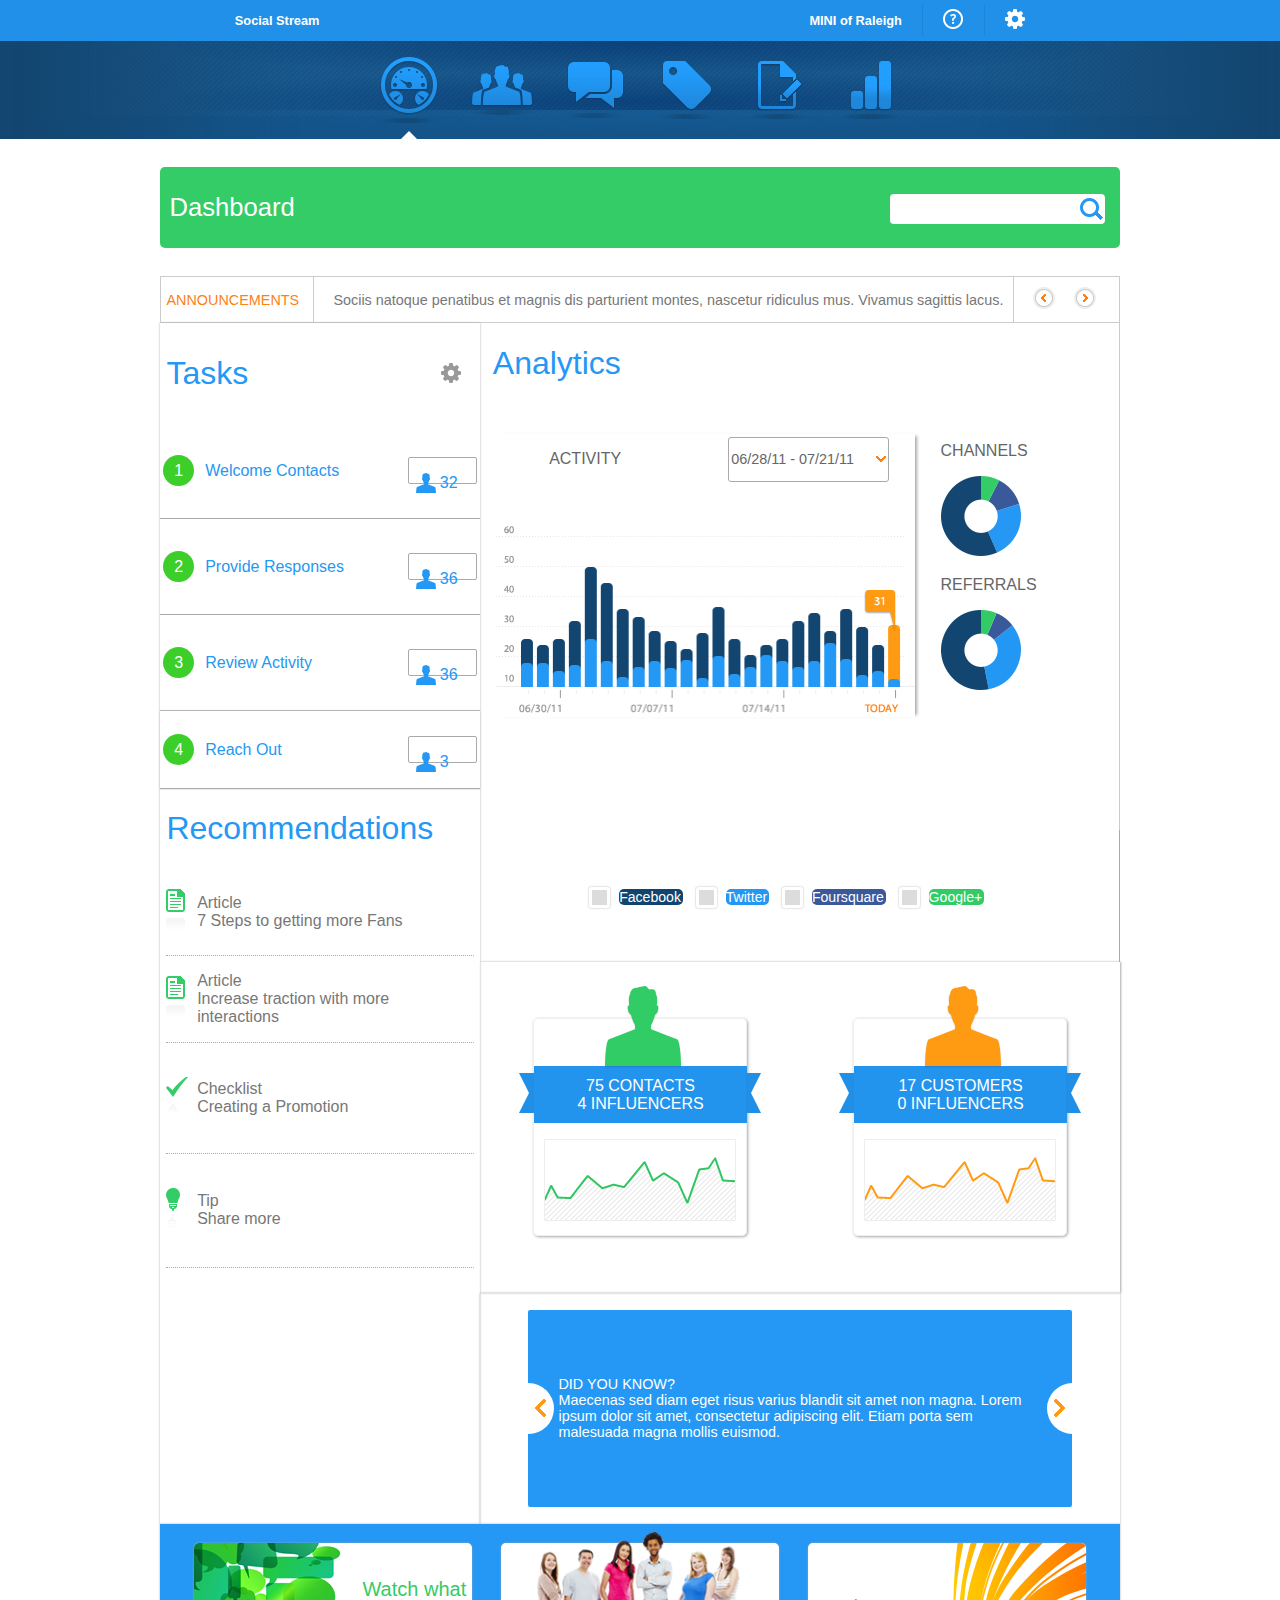
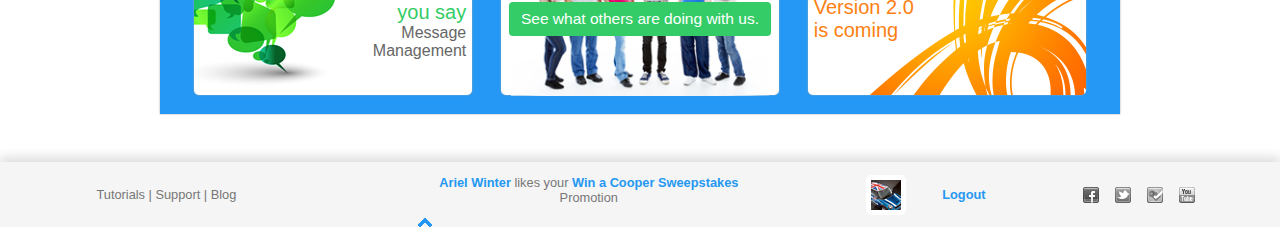
<file: index.html>
<!DOCTYPE html>

<html>

  <head>

    <title>CSS Bootcamp - MEJO 487</title>

    <!--meta tags will go here-->
    <meta charset="UTF-8">
    <meta name="description" content="Project 1 for UNC MJ-school's MEJO 487 class">
    <meta name="keywords" content="HTML,CSS, CSS bootcamp, CSS grid">
    <meta name="author" content="Brooke Fisher">
    <meta name="viewport" content="width=device-width, initial-scale=1.0">

    <!--CSS links will go here-->
    <link href="css/style.css" rel="stylesheet" type="text/css"/>
    <link href="css/sprites.css" rel="stylesheet" type="text/css"/>
  </head>

  <body class="site">
    <div class="header flex-row">
      <p>
        Social Stream
      </p>
      <div class="grow flex-row">
        <a href="#">
          <p>
            MINI of Raleigh
          </p>
        </a>
        <img src="img/spacer.png" alt="gradient spacer"/>
        <a href="#">
          <div class="help"></div>
        </a>
        <img src="img/spacer.png" alt="gradient spacer"/>
        <a href="#">
          <div class="settings"></div>
        </a>
      </div>
    <!--closing of header-->
    </div>

    <div class="menu flex">
      <!--sprites will live inside of this div-->
      <a href="#" id="triangle">
        <div class="flex-column">
          <div class="dashboard"></div>
          <img src="img/shadow.png" alt="Gray shadow underneath the images" />
        </div>
      </a>
      <a href="#">
        <div class="flex-column">
          <div class="customers"></div>
          <img src="img/shadow.png" alt="Gray shadow underneath the images" />
        </div>
      </a>
      <a href="#">
        <div class="flex-column">
          <div class="messages"></div>
          <img src="img/shadow.png" alt="Gray shadow underneath the images" />
        </div>
      </a>
      <a href="#">
        <div class="flex-column">
          <div class="promotions"></div>
          <img src="img/shadow.png" alt="Gray shadow underneath the images" />
        </div>
      </a>
      <a href="#">
        <div class="flex-column">
          <div class="icon-page-creator"></div>
          <img src="img/shadow.png" alt="Gray shadow underneath the images" />
        </div>
      </a>
      <a href="#">
        <div class="flex-column">
          <div class="analytics"></div>
          <img src="img/shadow.png" alt="Gray shadow underneath the images" />
        </div>
      </a>
    <!--closing of the menu div-->
    </div>

    <div class="dash flex">
      <p>Dashboard</p>
      <form>
        <input type="text" name="search" />
      </form>
    </div>

    <!--gradient bg goes here-->
    <div class="ann flex-row">
      <div id="upper">
        <p>
          Announcements
        </p>
      </div>

      <span id="ann-words">
        <p>
          Sociis natoque penatibus et magnis dis parturient montes, nascetur ridiculus mus. Vivamus sagittis lacus.
        </p>
      </span>
      <span id="flipped">
        <a href="#">
          <div class="nav-small"></div>
        </a>
      </span>
      <a href="#">
        <span>
          <div class="nav-small"></div>
        </span>
      </a>
    </div>

    <!--sidebar-->
    <div class="side">
      <div class="tasks-head flex-row">
        <h1>Tasks</h1>
        <img id="settings" src="img/settings_gray.png" alt="Gray gear representing settings"/>
      </div>

    <!--task list-->
    <div class="tasks flex-row">
      <span class="num">1</span>
      <p>Welcome Contacts</p>
      <div class="man-counter flex-row">
        <div class="man-blue"></div>
        <p>32</p>
      </div>
    </div>

    <div class="tasks flex-row">
      <span class="num">2</span>
      <p>Provide Responses</p>
      <div class="man-counter flex-row">
        <div class="man-blue"></div>
        <p>36</p>
      </div>
    </div>

    <div class="tasks flex-row">
      <span class="num">3</span>
      <p>Review Activity</p>
      <div class="man-counter flex-row">
        <div class="man-blue"></div>
        <p>36</p>
      </div>
    </div>

    <div id="task-4" class="tasks flex-row">
      <span class="num">4</span>
      <p>Reach Out</p>
      <div class="man-counter flex-row">
        <div class="man-blue"></div>
        <p>3</p>
      </div>
    </div>

    <!--recommendations list-->
    <div class="rec-head flex-row">
      <h1>Recommendations</h1>
    </div>

    <div class="rec flex-row">
      <span>
        <div class="article"></div>
        <img src="img/article_shadow.png" alt="article shadow"/>
      </span>
      <p>
        Article
      <br />
        7 Steps to getting more Fans
      </p>
    </div>

    <div class="rec flex-row">
      <span>
        <div class="article"></div>
        <img src="img/article_shadow.png" alt="article shadow"/>
      </span>
      <p>
        Article
      <br />
        Increase traction with more interactions
      </p>
    </div>

    <div class="rec flex-row">
      <span>
        <img src="img/checklist.png" alt="green checklist" />
        <img src="img/checklist_shadow.png" alt="checklist shadow"/>
      </span>
      <p>
        Checklist
      <br />
        Creating a Promotion
      </p>
    </div>

    <div class="rec flex-row">
      <span>
        <div class="tip"></div>
        <img src="img/tip_shadow.png" alt="tip shadow"/>
      </span>
      <p>
        Tip
      <br />
        Share more
      </p>
    </div>
    <!--closing of the sidebar-->
    </div>

    <!--analytics section-->
    <div class="bar">
      <h1>Analytics</h1>
      <div class="graphs flex">
        <div class="activity-date-graph">
          <div class="flex-row date-row">
            <p>
              ACTIVITY
            </p>
            <!--dropdown menu-->
            <div class="dropdown">
              <button class="dropbtn flex-row">
                06/28/11 - 07/21/11
              <img src="img/down_arrow.png" alt="orange button" />
              </button>
              <div class="dropdown-content">
                <a href="#">
                  07/21/11 - 08/14/11
                </a>
                <a href="#">
                  08/14/11 - 09/07/11
                </a>
                <a href="#">
                  09/07/11 - end of time
                </a>
              </div>
            </div>
          <!--closing of the button/activity row-->
          </div>
          <!--graphs goes here-->
          <img id="bar-graph-img" src="img/bar-graph.png" alt="bar graph representing data"/>
        <!--closing of activity-date-graph-->
        </div>
        <!--pie charts go here-->
        <div class="pie">
          <div id="pie-1">
            <p>
              CHANNELS
            </p>
            <img src="img/pie-1.png" alt="first pie chart" />
          </div>
          <div id="pie-2">
            <p>
              REFERRALS
            </p>
            <img src="img/pie-2.png" alt="second pie chart" />
          </div>
        </div>
        <!--closing of the graphs div-->
      </div>
    <!--closing of the bar div-->
    </div>



    <!--social media stuff goes here with custom checkboxes-->
    <div class="social flex-row">
      <div class="checkbox">
        <input type="checkbox" id="checkbox_1">
        <label for="checkbox_1" id="fb">
          Facebook
        </label>
      </div>

      <div class="checkbox">
        <input type="checkbox" id="checkbox_2">
        <label for="checkbox_2" id="twitter">
          Twitter
        </label>
      </div>

      <div class="checkbox">
        <input type="checkbox" id="checkbox_3">
        <label for="checkbox_3" id="foursquare">
          Foursquare
        </label>
      </div>

      <div class="checkbox">
        <input type="checkbox" id="checkbox_4">
        <label for="checkbox_4" id="gplus">
          Google+
        </label>
      </div>
    </div>


    <!--two contact boxes and graphs go here-->
    <div class="contact flex-row">
      <div class="contact-container">
        <div id="contact-green">
            <div class="man-green"></div>
          <div class="contact-words">
            <p>
              75 Contacts
            <br />
              4 Influencers
            </p>
          </div>
          <img src="img/green_graph.png" alt="Green graph representing growth" />
        </div>
      </div>
      <!--orange contact-->
      <div class="contact-container">
        <div id="contact-orange">
          <div class="man-orange"></div>
          <div class="contact-words">
            <p>
              17 Customers
            <br/>
              0 Influencers
            </p>
          </div>
          <img src="img/orange_graph.png" alt="An orange graph representing growth" />
        </div>
      </div>
    <!--closing of the contact div-->
    </div>

    <!--Did you know? section-->
    <div class="know flex">
      <div class="cards">
        <a href="#">
          <span class="flex" id="right">
            <img src="img/back_image.png" alt="A orange button for back"/>
          </span>
        </a>
        <p>
          DID YOU KNOW?
          <br />
          Maecenas sed diam eget risus varius blandit sit amet non magna. Lorem ipsum dolor sit amet, consectetur adipiscing elit. Etiam porta sem malesuada magna mollis euismod.
        </p>
        <a href="#">
          <span class="flex" id="left">
            <div class="next-button"></div>
          </span>
        </a>
      </div>

    </div>

    <!--advertisements go here-->
    <div class="ad flex">
      <div class="flex" id="ad1">
        <p>
          <span id="green-text">Watch what you say</span>
        <br />
          Message Management
        </p>
      </div>

      <div class="flex" id="ad2">
        <img src="img/ad-2.png" alt="people standing in a line" />
        <p>
          See what others are doing with us.
        </p>
      </div>

      <div class="flex" id="ad3">
        <p>
          Version 2.0 is coming
        </p>
      </div>
    <!--closing of the ad-->
    </div>

    <!--gray footer information goes here-->
    <div class="footer flex">
      <p>
        <div id="footer-link">
          <a href="#">Tutorials</a> | <a href="#">Support</a> |
          <a href="#">Blog</a>
        </div>
      </p>
      <!--text promos go here-->
      <div id="promo-text" class="flex-row">
        <p>
          <a href="#">Ariel Winter</a>
          <span> likes your</span>
          <a href="#">Win a Cooper Sweepstakes</a> <span>Promotion</span>
        </p>
        <div class="sprite pull-up"></div>
      </div>

      <!--the user's avatar and logout live here-->
      <div class="flex-row" id="logout-avatar">
        <div class="sprite avatar"></div>
        <a href="#">
          Logout
        </a>
      </div>

      <!--social media avatars will go here-->
      <div id="social-btn" class="flex-row">
        <div class="sprite avatar-fb-active"></div>
        <div class="sprite avatar-twitter"></div>
        <div class="sprite avatar-foursquare"></div>
        <div class="sprite avatar-yt"></div>
      </div>

    <!--closing of the footer div-->
    </div>


  </body>


</html>
</file>
<file: css/style.css>
/*Project 1 CSS sheet*/

@supports (grid-area:auto){
  /*main CSS grid layout*/
  .site{
    display: grid;
    margin: 0;
    width: 100%;
    grid-template-columns: repeat(8, 1fr);/*equal size*/
    grid-template-rows: repeat(10, auto);
    grid-template-areas:
      'hd hd hd hd hd hd hd hd'
      'menu menu menu menu menu menu menu menu'
      '. dash dash dash dash dash dash .'
      '. ann ann ann ann ann ann .'
      '. side side bar bar bar bar .'
      '. side side social social social social .'
      '. side side contact contact contact contact .'
      '. side side know know know know .'
      '. ad ad ad ad ad ad .'
      'ft ft ft ft ft ft ft ft';
    font-family: 'Proxima Nova', sans-serif;
  }

  /*setting flex*/
  .flex{
    display: flex;
    align-items: center;
    justify-content: center;
    flex-wrap: wrap;
  }

  .flex-row{
    display: flex;
    flex-direction: row;
    justify-content: space-between;
    align-items: center;
    flex-wrap: wrap;
  }

  .flex-column{
    display: flex;
    flex-direction: column;
    justify-content: space-between;
    flex-wrap: wrap;
    align-items: center
  }

  .header{
    grid-area: hd;
    background: #2190e8;
    font-family: 'Proxima Nova', sans-serif;
    font-weight: bold;
    font-size: 0.8em;
    color: #fff;
    justify-content: space-around;
    align-content: center;
  }

  .header .grow{
    flex-basis: 20%;
    justify-content: space-evenly;
    align-content: center;
  }

  /*making the top header stuff grow on hover*/
  .grow a{
    text-decoration: none;
    color: inherit;
  }

  .grow a:hover{
    transform: scale(1.2, 1.2);
  }

  /*css for the menu icons*/
  .menu{
    grid-area: menu;
    background: #145489;
    background-image: url(../img/color-overlay.png),url(../img/fade-left.png),url(../img/fade-right.png), url(../img/pinstripe.png);
    background-position: center, left, right, center top;
    background-repeat: no-repeat;
    margin: 0;
  }

  .menu a{
    text-decoration: none;
    display: block;
    padding: 1em;
    position: relative;
  }

  .menu img{
    margin-top: 5%;
  }

  a#triangle::after{
    /*adding in the pointer triangle*/
    bottom: -13%;
  	left: 50%;
  	border: solid transparent;
  	content: '';
  	height: 0;
  	width: 0;
  	position: absolute;
  	pointer-events: none;
  	border-bottom-color: #fff;
  	border-width: 20px;
  	margin-left: -20px;
  }

  /*main sections of the website*/
  .dash{
    grid-area: dash;
    justify-content: space-between;
    align-content: center;
    color: #fff;
    font-size: 1.6em;
    margin: 3% 0 3% 0;
    background: #33cc66;
    border-radius: 5px;
    position: relative;
  }

  /*creating the search button*/
  .dash input[type="text"]{
    width: 100%;
    height: 30px;
    box-sizing: border-box;
    border: 2px solid #fff;
    border-radius: 4px;
    font-size: 16px;
    background-color: #fff;
    background-image: url('../img/search.png');
    background-position: center right;
    background-repeat: no-repeat;
  }

  .dash form{
    margin-right: 1.6%;
  }

  .dash p{
    margin-left: 1%;
  }

  /*getting into the main body content*/
  .ann{
    grid-area: ann;
    justify-content: flex-start;
    align-content: center;
    color: #777777;
    font-size: 0.9em;
    border: solid 1px #ccc;
  }

  /*Announcements in Orange and upper case*/
  .ann #upper{
    color: #fe7f13;
    text-transform: uppercase;
    text-align: center;
    padding-right: 1%;
    flex-basis: 15%;
    position: relative;
  }

  /*creating a gray line*/
  #upper::after, #ann-words::after{
    content: '';
    height: 100%;
    width: 1px;
    position: absolute;
    right: 0;
    top: 0;
    background-color: #ccc;
  }

  #ann-words{
    margin-left: 2%;
    flex-basis: 70%;
    position: relative;
    padding: 0 1% 0 0;
  }

  /*flipping the little nav button to face left*/
  #flipped{
    transform: scaleX(-1);
    margin: 0 2% 0 2%;
    position: relative;
  }

  /*tasks and recommendations go here*/
  .side{
    grid-area: side;
    display: flex;
    flex-direction: column;
    flex-wrap: wrap;
    justify-content: flex-start;
    box-shadow: 0px 0px 2px #aaa;
    padding-bottom: 80%;
  }

  .side #settings{
    margin-right: 4%;
  }

  .tasks-head, .rec-head, .rec{
    margin-left: 2%;
    margin-right: 2%;
  }

  .tasks{
    border-bottom: solid #aaa 1px;
  }

  /*adding a shadow underneath last task*/
  #task-4{
    box-shadow: 0 0 2px #ccc;
  }

  /*dotted line between recommendaitons*/
  .rec{
    border-bottom: dotted 1px #aaa;
  }

  /*formatting the headers 'Tasks', Recommendations, Analytics*/
  .side h1, .bar h1{
    font-weight: normal;
    color: #2498f4;
    font-size: 2em;
  }

  /*formatting the numbers*/
  .side .num{
    background: #3cce29;
    color: #fff;
    padding: 2%;
    border-radius: 50%;
    text-align: center;
    margin-left: 1%;
  }

  .tasks p{
    color: #2498f3;
    text-align: left;
    flex-basis: 60%;
  }

  /*setting the hover status*/
  .tasks:hover{
    filter: grayscale(100%);
  }

  /*formatting the recommendations*/
  .rec{
    position: relative;
  }

  .rec:hover{
    filter: grayscale(100%);
  }

  .rec p{
    text-align: left;
    flex-basis: 90%;
    color: #777777;
  }

  .rec p:hover{
    color: #000;
  }

  /*formatting the little counters*/
  .man-counter{
    width: 60px;
    height: 25px;
    border: solid 1px #aaa;
    border-radius: 2px;
    padding-left: 2%;
    margin-right: 1%;
  }

  /*formatting the space between items*/
  .num, .rec span, .rec img{
    flex-basis: 18px;
  }

  /*formatting the bar graph area*/
  .bar{
    grid-area: bar;
    margin-left: 2%;
    border-right: 1px #ccc solid;
    color: #666666;
  }

  .activity-date-graph{
    margin-top: 5%;
    width: 150%;
    box-shadow: 4px 0px 3px -2px #aaa;
    flex-basis: 67%;
    margin-right: 4%;
  }

  .date-row{
    justify-content: space-around;
  }

  /*adding in the CSS to create custom dropdown*/
  .dropbtn {
    color: #666666;
    font-family: 'Proxima Nova', sans-serif;
    background-color: #fff;
    border-radius: 3px;
    width: 120%;
    padding: 10% 2% 10% 2%;
    font-size: 0.9em;
    border: 1px solid #aaa;
  }

  .dropdown {
    position: relative;
    display: inline-block;
  }

  .dropdown-content {
    display: none;
    position: absolute;
    color: #666666;
    box-shadow: 0px 5px 4px 0px rgba(0,0,0,0.3);
    z-index: 1;
    width: 120%;
  }

  .dropdown-content a {
    color: inherit;
    padding: 12px 16px;
    text-decoration: none;
    display: block;
    background-color: #fff;
    font-size: 0.9em;
    border-bottom: solid #ddd 0.03px;
  }

  .dropdown-content a:hover{
    color: #fe7f13;
  }

  .dropdown:hover .dropdown-content{
    display: block;
  }

  /*styling the bar graph*/
  #bar-graph-img{
    margin-top: 10%;
    width: 100%;
    height: auto;
  }

  /*styling the pie charts*/
  .pie{
    flex-basis: 28%;
  }

  /*adding social media radials underneath bars*/
  .social{
    grid-area: social;
    justify-content: center;
    align-items: center;
    align-content: center;
    border-right: solid 1px #aaa;
    font-size: 0.8em;
  }

  .checkbox{
    margin-right: 3%;
  }

  /*hding the default checkbox*/
  .checkbox input[type="checkbox"]{
    opacity: 0;
  }

  /*creating the custom checkboxes*/
  .checkbox label{
    position: relative;
  }

  .checkbox label::before, .checkbox label::after{
    position: absolute;
    content: '';
    display: inline-block;
  }

  /*outer box*/
  .checkbox label::before{
    height: 15px;
    width: 15px;
    background: #dcdcdc;
    border: 3px solid #fff;
    border-radius: 2px;
    box-shadow: 0px 0px 2px #aaa;
    top: -2px;
    left: -30px;
  }

  /*checkmark*/
  .checkbox label::after{
    z-index: 2;
    height: 25px;
    width: 25px;
    background-image: url(../img/check_orange.png);
    background-repeat: no-repeat;
    background-size: cover;
    background-position: top;
    left: -28px;
    top: -9px;
  }

  /*hiding the checkmark*/
  .checkbox input[type="checkbox"] + label::after{
    content: none;
  }

  .checkbox input[type="checkbox"]:checked + label::after{
    content: "";
  }

  .checkbox input[type="checkbox"]:checked + label::before{
    background: #fff;
  }


  /*styling the social media words*/
  #fb, #twitter, #foursquare, #gplus{
    border-radius: 5px;
    width: auto;
    height: 16px;
    font-size: 1.1em;
    color: #fff;
    text-align: center;
    padding-right: 2px;
  }

  #fb{
    background: #114570;
  }

  #twitter{
    background: #2298f4;
  }

  #foursquare{
    background: #3a599b;
  }

  #gplus{
    background: #31cc66;
  }


  /*styling for the contact cards*/
  .contact{
    grid-area: contact;
    text-transform: uppercase;
    justify-content: space-around;
    color: #fff;
    box-shadow: 1px 0px 2px #aaa;
    text-align: center;
  }

  .contact p{
    background: #2394ee;
    margin-top: 0;
    padding-top: 5%;
    padding-bottom: 5%;
    width: 100.5%;
  }

  #contact-orange, #contact-green{
    box-shadow: 1px 1px 3px #aaa;
    border: 1px #eee solid;
    padding-top: 22%;
    border-radius: 5px;
    position: relative;
  }

  #contact-orange img, #contact-green img{
    padding: 0px 10px 10px 10px;
  }

  /*making the images hover*/
  .man-green, .man-orange{
    position: absolute;
    left: 33%;
    top: -15.5%;
  }

  /*making the contacts gray*/
  .contact-container:hover{
    filter: grayscale(100%);
  }

  /*adding in the little blue things on the side*/
  .contact-words::before{
    content: url(../img/blue_ribbon_left.png);
    position: absolute;
    left: -7%;
    top: 25%;
    z-index: 3;
  }

  .contact-words::after{
    content: url(../img/blue_ribbon_right.png);
    position: absolute;
    right: -7%;
    top: 25%;
    z-index: 3;
  }

  /*styling for the know cards*/
  .know{
    grid-area: know;
    box-shadow: 0px 0px 2px #aaa;
    font-size: 0.9em;
  }

  .know .cards{
    background: #2498f4;
    width: 85%;
    height: 85%;
    margin-top: 2%;
    margin-bottom: 2%;
    display: flex;
    justify-content: space-between;
    flex-direction: row;
    align-items: center;
    border-radius: 2px;
  }

  .cards p{
    color: #fff;
    margin-left: 1%;
    margin-right: 1%;
  }


  /*creating the semi-circles*/
  .cards span{
    background: #fff;
    padding: 1%;
    height: 50px;
    width: 25px;
  }

  #right{
    border-bottom-right-radius: 50px;
    border-top-right-radius: 50px;
  }

  #left{
    border-bottom-left-radius: 50px;
    border-top-left-radius: 50px;
  }


  /*styling for the bottom three ads*/
  .ad{
    grid-area: ad;
    justify-content: space-around;
    background: #2498f4;
    padding: 2%;
    margin-bottom: 5%;
    box-shadow: 0px 0px 2px #aaa;
  }

  /*adding in ad images*/
  #ad1, #ad2, #ad3{
    border-radius: 5px;
    background-color: #fff;
    background-repeat: no-repeat;
    width: 278px;
    height: 152px;
    box-shadow: 0px 0px 2px #aaa;
    position: relative;
  }

  #ad1{
    background-image: url(../img/ad-1.png);
    color: #666666;
    text-align: right;
    justify-content: flex-end;
  }

  #ad1 p{
    margin-right: 2%;
    width: 40%;
  }

  #green-text{
    color: #33cc66;
    font-size: 20px;
  }

  #ad2{
    text-align: center;
    color: #fff;
  }

  #ad2 img{
    position: absolute;
    top: -8%;
    width: 258px;
    height: auto;
    z-index: 2;
  }

  #ad2 p{
    z-index: 3;
    border-radius: 4px;
    background: #33cc66;
    padding: 3%;
    width: 88%;
    font-size: 0.97em;
  }

  #ad3{
    background-image: url(../img/ad-3.png);
    background-position: right top;
    text-align: left;
    color: #fe7f13;
    font-size: 20px;
    justify-content: flex-start;
  }

  #ad3 p{
    width: 40%;
    margin-left: 2%;
  }

  /*bottom of the website*/
  .footer{
    grid-area: ft;
    background: #f5f5f5;
    justify-content: space-around;
    color: #2498f2;
    font-family: 'Proxima Nova', sans-serif;
    font-size: 0.8em;
    font-weight: bold;
    text-align: center;
    box-shadow: 0px -5px 10px #ddd;
  }

  /*non blue text in the footer*/
  .footer span{
    color: #777;
    font-weight: normal;
  }

  .footer a{
    text-decoration: none;
    color: inherit;
  }

  .footer a:hover{
    text-decoration: underline;
  }

  /*avatar & logout styling*/
  .footer .avatar{
    border-radius: 5px;
    border: solid #fff 5px;
    position: relative;
    margin: 5% 0 5% 0;
  }

  .footer .sprite{
    margin-left: 8px;
    margin-right: 8px;
  }

  /*fixing the sizing of things in the footer*/
  #footer-link, #promo-text, #logout-avatar, #social-btn{
    position: relative;
    margin-right: 5%;
  }

  #footer-link{
    flex-basis: 20%;
    color: #777;
    font-weight: normal;
  }

  #promo-text{
    flex-basis: 28%;
  }

  #logout-avatar, #social-btn{
    flex-basis: 10%;
  }

  /*media queries to be mobile-friendly*/
  @media screen and (max-width:800px){
    .site{
      display: grid;
      grid-template-columns: 1fr;
      grid-template-rows: repeat(12, auto);
      grid-template-areas:
        'hd'
        'menu'
        'dash'
        'ann'
        'side'
        'bar'
        'social'
        'contact'
        'know'
        'ad'
        'ft';
    }

    a#triangle::after{
      left: 75%;
    }

    .menu a{
      width: 7%;
    }

    #upper::after, #ann-words::after{
      display: none;
    }

    .side{
      padding-bottom: 0;
      border: none;
    }

    .activity-date-graph{
      flex-basis: 100%;
      box-shadow: none;
    }

    .pie{
      display: flex;
      flex-direction: row;
      justify-content: space-around;
      flex-basis: 100%;
      margin-bottom: 5%;
    }

    .social{
      justify-content: center;
      margin-bottom: 5%;
      border: none;
    }

    .contact{
      padding: 5% 0 2% 0;
      border: none;
    }
    /*adding spacing between the containers in mobile*/
    .contact-container{
      margin-bottom: 5%;
    }

    .know{
      border-top: solid #aaa 0.1px;
    }

    .ad{
      padding: 5% 0 2% 0;
    }

    #ad1, #ad2, #ad3{
      margin-bottom: 5%;
    }

    .footer{
      flex-direction: column;
      justify-content: center;
      align-items: center;
      text-align: center;
      margin-top: 3%;
      padding-bottom: 5%;
    }

    #promo-text{
      flex-basis: 80%;
    }

    #promo-text .sprite{
      margin: 0 0 0 5px;
    }

    #social-btn{
      margin-top: 5%;
    }
  /*end of the CSS*/
  }
</file>
<file: css/sprites.css>
/*SPRITES CSS SHEET*/


/* Generated by http://css.spritegen.com CSS Sprite Generator */

.icons, .icons-active, .man-green, .man-orange, .customers,
.customers-green, .shadow, .dashboard, .dashboard-green, .messages,
.messages-green, .promotions, .promotions-green, .icon-page-creator, .page-creator-green,
.analytics, .analytics-green, .avatar, .search, .nav-small,
.help, .man-blue, .man-gray, .settings, .article,
.article-shadow, .avatar-fb-active, .avatar-foursquare, .avatar-foursquare-hover, .avatar-twitter,
.avatar-twitter-active, .avatar-yt, .avatar-yt-hover, .checklist-shadow, .blue-ribbon-left,
.blue-ribbon-right, .pull-up, .tip, .tip-shadow, .next-button{
  display: inline-block;
  background: url('../img/spritesheet.png') no-repeat;
  overflow: hidden;
  text-indent: -9999px;
  text-align: left;
}

.icons { background-position: -2px -0px; width: 499px; height: 58px; }
.icons-active { background-position: -2px -60px; width: 499px; height: 58px; }
.man-green { background-position: -2px -120px; width: 78px; height: 82px; }
.man-orange { background-position: -82px -120px; width: 78px; height: 82px; }
.customers { background-position: -162px -120px; width: 62px; height: 42px; }
.customers:hover { background-position: -226px -120px; width: 62px; height: 42px; }
.dashboard { background-position: -352px -120px; width: 58px; height: 58px; }
.dashboard:hover { background-position: -412px -120px; width: 58px; height: 58px; }
.messages { background-position: -290px -127px; width: 57px; height: 48px; }
.messages:hover { background-position: -162px -164px; width: 57px; height: 48px; }
.promotions { background-position: -221px -164px; width: 50px; height: 50px; }
.promotions:hover { background-position: -273px -177px; width: 50px; height: 50px; }
.icon-page-creator { background-position: -325px -180px; width: 45px; height: 50px; }
.icon-page-creator:hover { background-position: -372px -180px; width: 45px; height: 50px; }
.analytics { background-position: -419px -180px; width: 42px; height: 50px; }
.analytics:hover { background-position: -2px -204px; width: 42px; height: 50px; }
.shadow{ background-position: -290px -120px; width: 60px; height: 5px; }
.avatar { background-position: -463px -180px; width: 30px; height: 30px; }
.search { background-position: -472px -120px; width: 23px; height: 22px; }
.nav-small { background-position: -472px -144px; width: 22px; height: 22px; }
.help { background-position: -46px -204px; width: 20px; height: 20px; }
.man-blue { background-position: -68px -204px; width: 20px; height: 20px; }
.settings { background-position: -112px -204px; width: 20px; height: 20px; }
.article { background-position: -134px -204px; width: 19px; height: 23px; }
.article-shadow { background-position: -463px -212px; width: 19px; height: 12px; }

/*changing avatar non-hover state black and white*/
.avatar-fb-active {
  background-position: -155px -214px;
  width: 16px;
  height: 16px;
  filter: grayscale(100%);
}

/*regular full-color avatar on hover*/
.avatar-fb-active:hover {
  background-position: -155px -214px;
  width: 16px;
  height: 16px;
  filter: grayscale(0);
}

.avatar-foursquare { background-position: -173px -214px; width: 16px; height: 16px; }
.avatar-foursquare:hover { background-position: -191px -214px; width: 16px; height: 16px; }
.avatar-twitter { background-position: -209px -216px; width: 16px; height: 16px; }
.avatar-twitter:hover { background-position: -227px -216px; width: 16px; height: 16px; }
.avatar-yt { background-position: -245px -216px; width: 16px; height: 16px; }
.avatar-yt:hover { background-position: -463px -226px; width: 16px; height: 16px; }
.checklist-shadow { background-position: -46px -226px; width: 16px; height: 12px; }
.blue-ribbon-left { background-position: -484px -212px; width: 15px; height: 40px; }
.blue-ribbon-right { background-position: -64px -226px; width: 15px; height: 40px; }
.pull-up { background-position: -273px -164px; width: 14px; height: 9px; }
.tip { background-position: -81px -226px; width: 14px; height: 23px; }
.tip-shadow { background-position: -97px -226px; width: 12px; height: 12px; }
.next-button { background-position: -111px -226px; width: 11px; height: 18px; }
</file>
